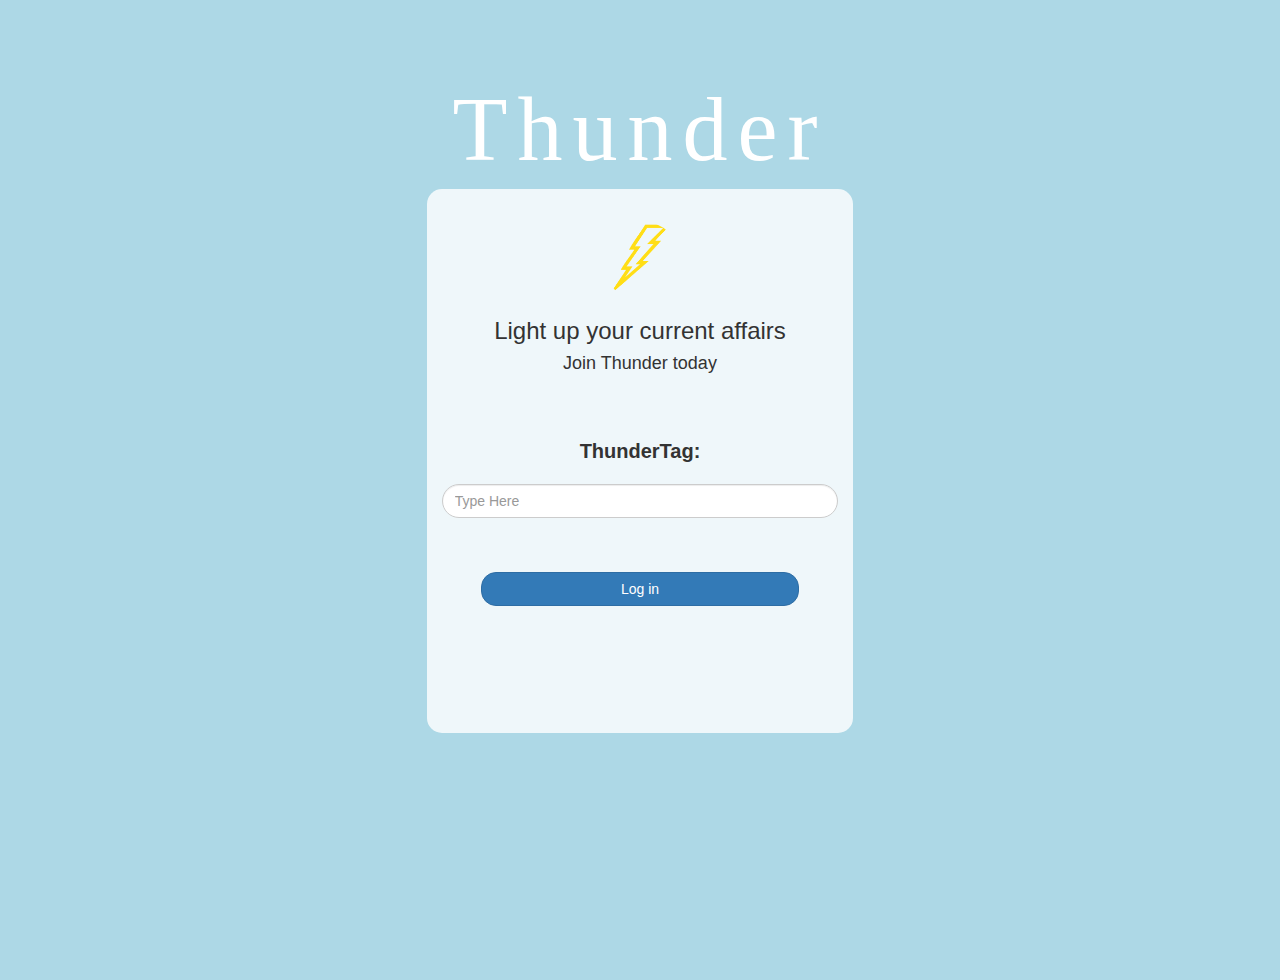
<file: index.html>
<!DOCTYPE html>
<html>
<head>
	<title>Thunder</title>
<link href="https://fonts.googleapis.com/css?family=Yeon+Sung&display=swap" rel="stylesheet"><meta name="viewport" content="width=device-width, initial-scale=1">

<link rel="stylesheet" href="https://maxcdn.bootstrapcdn.com/bootstrap/3.4.0/css/bootstrap.min.css">
<script src="https://ajax.googleapis.com/ajax/libs/jquery/3.4.1/jquery.min.js"></script>
<script src="https://maxcdn.bootstrapcdn.com/bootstrap/3.4.0/js/bootstrap.min.js"></script>

<link rel="stylesheet" type="text/css" href="style.css">
<script src="kwitter.js"></script>
<link rel="shortcut icon" href="logo.png">
</head>
<body>
<center>
	<span>
		<h1 class="header"> Thunder </h1>
		<div class="col-lg-4 col-md-6 col-sm-6 col-xs-11 login_div">
		<img src="logo.png" class="logo">
			<h3 >Light up your current affairs</h3>
			<h4 >Join Thunder today</h4>
	</span>

	<span>
	
		<div class="form-group">
		  <label class="labelol">ThunderTag:</label><br>
        <input id="username" placeholder="Type Here" class="form-control">
		</div>
		<button id="login_button" class="btn btn-primary" onclick="navigate()">Log in</button>
		<br><br>
	</div>
    </span>
</center>
</body>
</html>
</file>
<file: style.css>
html, body
{
  height: 100%;
  margin: 0;
  background-color: lightblue;
}



.header
{
	color: white;font-family: 'Agency FB';font-size: 90px;letter-spacing: 10px;margin-top: 80px;
}
.header img
{
	width: 120px;margin-left: -15px;
}

.login_div
{
	background: rgba(255,255,255,0.8);float: none;border-radius: 15px;
}

.logo
{
	width: 80px;margin-top: 30px;border-radius: 40px;
}

#login_button
{
	width: 80%;border-radius: 15px;
}

.room_name
{
	cursor: pointer;
	font-size: 20px;
}


#logout
{
	font-size: 20px; float: right;
}


#output
{
	padding: 5px; width:80%;background: rgba(255,255,255,0.8);border-radius: 15px;font-size: 20px !important;
}

.input_div_room_page
{
	width: 80%;
}

.input_div label
{
	color: white;font-size: 20px;
}


.input_div_message_page
{
	position: fixed;bottom: 0px;width: 100%;background: rgba(255,255,255,0.8);
}
.input_div_message_page label
{
	color: black;
}
.input_div_message_page #msg
{
	width: 80%;
}
.input_div_message_page button
{
	margin-top: 15px;
	width: 50%; 
}
.color_white
{
	color: white;
	font-family: Impact;
	font-size: 30px	;
}

.user_tick
{
	width:20px;
}
.message_h4
{
	padding-left:5px;color:grey;
}
#username
{
	border-radius: 50px;
}
body
{
	font-size: 70px;
	background-image: url("https://cdn.business2community.com/wp-content/uploads/2016/09/social-media-background1-150x150.jpg-900x514.jpg");
	background-size: cover;
}
.labelol
{
	font-size:  20px !important;
}
#message
{
	width: 700px;
	margin-top: -20px;
	margin-bottom: -20px;
}
</file>
